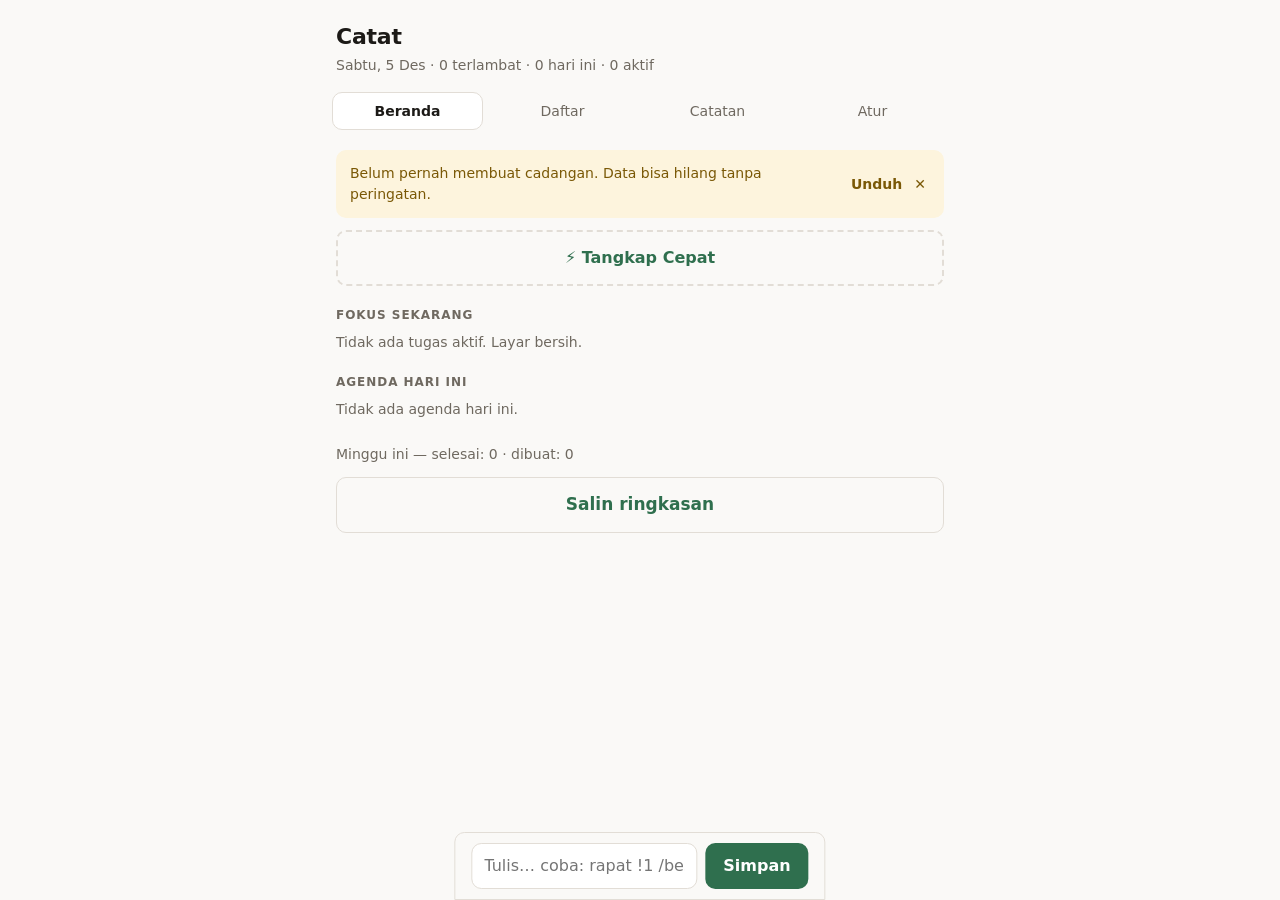
<file: index.html>
<!DOCTYPE html>
<html lang="id">
<head>
  <meta charset="utf-8">
  <!-- viewport-fit=cover: agar tampilan penuh di HP dengan poni/layar melengkung -->
  <meta name="viewport" content="width=device-width, initial-scale=1, viewport-fit=cover">
  <!-- memberi tahu browser aplikasi ini punya versi terang dan gelap -->
  <meta name="color-scheme" content="light dark">
  <title>Catat</title>
  <link rel="stylesheet" href="styles.css">
</head>
<body>

  <header class="bilah-atas">
    <h1 class="merek">Catat</h1>
    <p class="ringkasan" id="ringkasan">Memuat…</p>
  </header>

  <nav class="navigasi" id="navigasi-wadah" aria-label="Perpindahan layar">
    <button type="button" class="tab" data-tujuan="layar-beranda">Beranda</button>
    <button type="button" class="tab" data-tujuan="layar-daftar">Daftar</button>
    <button type="button" class="tab" data-tujuan="layar-catatan">Catatan</button>
    <button type="button" class="tab" data-tujuan="layar-pengaturan">Atur</button>
  </nav>

  <main class="isi">
    <!-- Pesan kesalahan. role="alert" agar dibacakan pembaca layar. -->
    <div class="kesalahan" id="pesan-kesalahan" role="alert" hidden></div>

    <!--
      Kerangka layar. Tahap 1 hanya punya satu layar.
      Layar berikutnya (Tangkap Cepat, Pilah Cepat, Dashboard) akan
      ditambahkan sebagai <section class="layar"> lain lalu
      ditampilkan/disembunyikan, sesuai §7.2 PRD.
    -->
    <!-- ================= BERANDA / DASHBOARD (§5.1) =================
         Satu layar yang menjawab "apa yang harus dikerjakan sekarang". -->
    <section class="layar" id="layar-beranda" data-layar="beranda">

      <!-- §6 — pengingat cadangan, muncul kalau sudah lewat 7 hari -->
      <div class="banner-backup" id="banner-backup" hidden>
        <span id="teks-banner-backup"></span>
        <span class="aksi-banner">
          <button type="button" class="tombol-teks" data-aksi="ekspor">Unduh</button>
          <button type="button" class="tombol-teks" data-aksi="tutup-banner-backup" aria-label="Tutup pengingat">✕</button>
        </span>
      </div>

      <!-- a2 — antrean pilah, di atas segalanya karena item yang belum
           dipilah tidak masuk perhitungan skor -->
      <div class="banner-pilah" id="banner-pilah" hidden>
        <span id="teks-banner-pilah"></span>
        <button type="button" class="tombol-teks" data-aksi="buka-pilah">Pilah sekarang →</button>
      </div>

      <button type="button" class="tombol-tangkap" data-aksi="buka-tangkap">
        ⚡ Tangkap Cepat
      </button>

      <!-- b — Fokus Sekarang, maksimal 3 kartu -->
      <h2 class="judul-bagian">Fokus sekarang</h2>
      <div id="fokus-sekarang"></div>
      <p class="kosong" id="fokus-kosong" hidden>Tidak ada tugas aktif. Layar bersih.</p>

      <!-- c — Agenda hari ini -->
      <h2 class="judul-bagian">Agenda hari ini</h2>
      <ul class="daftar" id="agenda-hari-ini"></ul>
      <p class="kosong" id="agenda-kosong" hidden>Tidak ada agenda hari ini.</p>

      <!-- d — Terlambat, hanya muncul kalau ada -->
      <div id="bagian-terlambat" hidden>
        <h2 class="judul-bagian judul-bagian--bahaya">Terlambat</h2>
        <ul class="daftar" id="daftar-terlambat"></ul>
      </div>

      <!-- e — Sisa hari ini -->
      <div id="bagian-sisa-hari-ini" hidden>
        <h2 class="judul-bagian">Sisa hari ini</h2>
        <ul class="daftar" id="daftar-sisa-hari-ini"></ul>
      </div>

      <!-- f — Perlu ditinjau, mencegah aplikasi jadi kuburan tugas -->
      <div class="kotak-tinjau" id="bagian-tinjau" hidden>
        <h2 class="judul-bagian">Perlu ditinjau</h2>
        <ul class="daftar" id="daftar-tinjau"></ul>
      </div>

      <!-- g — Ringkasan minggu ini -->
      <p class="ringkasan-minggu" id="ringkasan-minggu"></p>

      <!-- h -->
      <button type="button" class="tombol-besar tombol-besar--sekunder" data-aksi="salin-ringkasan">
        Salin ringkasan
      </button>
    </section>

    <section class="layar" id="layar-daftar" data-layar="daftar" hidden>

      <!-- Filter dan pencarian (§5.3) -->
      <div class="panel-filter">
        <input type="search" id="cari" class="kotak-cari" placeholder="Cari judul atau isi…"
               autocomplete="off" aria-label="Cari">
        <div class="baris-filter">
          <select id="filter-tipe" aria-label="Filter tipe">
            <option value="">Semua tipe</option>
            <option value="task">Tugas</option>
            <option value="note">Catatan</option>
            <option value="event">Agenda</option>
          </select>
          <select id="filter-konteks" aria-label="Filter konteks">
            <option value="">Semua konteks</option>
            <option value="kerja">Kerja</option>
            <option value="pribadi">Pribadi</option>
          </select>
          <select id="filter-status" aria-label="Filter status">
            <option value="aktif">Aktif</option>
            <option value="selesai">Selesai</option>
            <option value="">Semua status</option>
          </select>
          <select id="filter-prioritas" aria-label="Filter prioritas">
            <option value="">Semua prioritas</option>
            <option value="1">!1</option>
            <option value="2">!2</option>
            <option value="3">!3</option>
          </select>
          <select id="filter-waktu" aria-label="Filter rentang tanggal">
            <option value="">Kapan saja</option>
            <option value="terlambat">Terlambat</option>
            <option value="hari-ini">Hari ini</option>
            <option value="minggu">7 hari ke depan</option>
            <option value="tanpa-tanggal">Tanpa tanggal</option>
          </select>
          <select id="urut" aria-label="Urutkan">
            <option value="skor">Urut: skor</option>
            <option value="tenggat">Urut: jatuh tempo</option>
            <option value="diubah">Urut: terakhir diubah</option>
          </select>
        </div>
        <button type="button" class="tombol-teks" data-aksi="reset-filter">Bersihkan filter</button>
      </div>

      <p class="ringkasan" id="hasil-filter"></p>
      <ul class="daftar" id="daftar-aktif"></ul>
      <p class="kosong" id="kosong-aktif" hidden>
        Tidak ada yang cocok. Coba bersihkan filter.
      </p>

    </section>

    <!-- ================= CATATAN & IDE (§5.4) ================= -->
    <section class="layar" id="layar-catatan" data-layar="catatan" hidden>
      <h2 class="judul-bagian">Catatan &amp; ide</h2>
      <div id="kartu-catatan"></div>
      <p class="kosong" id="catatan-kosong" hidden>
        Belum ada catatan. Awali tangkapan dengan tanda ? untuk membuatnya.
      </p>
    </section>

    <!-- ================= PENGATURAN (§5.5) ================= -->
    <section class="layar" id="layar-pengaturan" data-layar="pengaturan" hidden>

      <h2 class="judul-bagian">Cadangan data</h2>
      <p class="keterangan" id="status-backup"></p>
      <button type="button" class="tombol-besar" data-aksi="ekspor">Unduh cadangan</button>

      <label class="tombol-besar tombol-besar--sekunder" for="berkas-impor">Pilih berkas cadangan…</label>
      <input type="file" id="berkas-impor" accept="application/json,.json" class="hanya-pembaca-layar">

      <div class="kotak-pratinjau-impor" id="pratinjau-impor" hidden>
        <p id="teks-pratinjau-impor"></p>
        <div class="aksi-pilah">
          <button type="button" class="tombol-besar" data-aksi="impor-gabung">Gabungkan</button>
          <button type="button" class="tombol-besar tombol-besar--bahaya" data-aksi="impor-ganti">Ganti semua</button>
        </div>
      </div>

      <h2 class="judul-bagian">Status penyimpanan</h2>
      <p class="keterangan" id="status-penyimpanan"></p>

      <h2 class="judul-bagian">Bobot skor prioritas</h2>
      <p class="keterangan">
        Makin besar angkanya, makin tinggi item itu naik di Fokus Sekarang.
        Ubah kalau urutan yang muncul terasa tidak sesuai kenyataan.
      </p>
      <div class="baris-bobot">
        <label for="bobot-1">!1</label>
        <input type="number" id="bobot-1" min="0" max="999" inputmode="numeric">
        <label for="bobot-2">!2</label>
        <input type="number" id="bobot-2" min="0" max="999" inputmode="numeric">
        <label for="bobot-3">!3</label>
        <input type="number" id="bobot-3" min="0" max="999" inputmode="numeric">
      </div>
      <div class="aksi-pilah">
        <button type="button" class="tombol-besar" data-aksi="simpan-bobot">Simpan bobot</button>
        <button type="button" class="tombol-besar tombol-besar--sekunder" data-aksi="bobot-bawaan">Kembalikan bawaan</button>
      </div>

      <h2 class="judul-bagian judul-bagian--bahaya">Hapus semua data</h2>
      <p class="keterangan">
        Menghapus seluruh item dari perangkat ini secara permanen.
        Unduh cadangan dulu. Ketik HAPUS untuk mengaktifkan tombolnya.
      </p>
      <input type="text" id="konfirmasi-hapus" class="kotak-cari" placeholder="Ketik HAPUS" aria-label="Konfirmasi hapus">
      <button type="button" class="tombol-besar tombol-besar--bahaya" data-aksi="hapus-semua" disabled>
        Hapus semua data
      </button>
    </section>

    <!-- ================= LAYAR TANGKAP CEPAT (§4.3) =================
         Sengaja hampir kosong: tidak ada menu, filter, atau daftar.
         Di lapangan, kecepatan mengalahkan kerapian. -->
    <section class="layar" id="layar-tangkap" data-layar="tangkap" hidden>
      <div class="baris-layar">
        <button type="button" class="tombol-teks" data-aksi="ke-daftar">← Kembali</button>
      </div>

      <!--
        <textarea>, bukan <input>, agar hasil dikte yang panjang terlihat penuh.
        autocapitalize/autocorrect/spellcheck dinyalakan supaya tombol mikrofon
        bawaan papan ketik bekerja senormal mungkin. TIDAK ada Web Speech API
        di sini — lihat §7.1.
      -->
      <textarea
        id="teks-tangkap"
        class="area-tangkap"
        rows="6"
        placeholder="Tulis atau tekan tombol mikrofon di papan ketik…"
        autocapitalize="sentences"
        autocorrect="on"
        spellcheck="true"
        aria-label="Tangkapan cepat"></textarea>

      <button type="button" class="tombol-besar" data-aksi="simpan-tangkap">SIMPAN</button>
      <button type="button" class="tombol-besar tombol-besar--sekunder" data-aksi="simpan-lagi">
        Simpan &amp; tambah lagi
      </button>
    </section>

    <!-- ================= LAYAR PILAH CEPAT (§4.3) =================
         Satu item per layar. Semua pilihan berupa tombol besar,
         bukan dropdown atau date picker. Target: < 5 detik per item. -->
    <section class="layar" id="layar-pilah" data-layar="pilah" hidden>
      <div class="baris-layar">
        <button type="button" class="tombol-teks" data-aksi="ke-daftar">← Kembali</button>
        <span class="ringkasan" id="judul-kartu"></span>
        <span class="ringkasan" id="sisa-pilah"></span>
      </div>

      <div id="isi-pilah" hidden>
        <!-- Judul bisa diedit langsung — hasil dikte sering perlu dirapikan -->
        <textarea
          id="judul-pilah"
          class="judul-pilah"
          rows="2"
          autocapitalize="sentences"
          autocorrect="on"
          spellcheck="true"
          aria-label="Judul item"></textarea>

        <!-- Kolom isi panjang. Disembunyikan saat memilah supaya
             target "< 5 detik per item" (§4.3) tidak terganggu. -->
        <div id="bagian-isi" hidden>
          <p class="tanya">Isi / catatan</p>
          <textarea
            id="isi-item"
            class="area-isi"
            rows="5"
            placeholder="Tulis isi selengkapnya di sini…"
            autocapitalize="sentences"
            autocorrect="on"
            spellcheck="true"
            aria-label="Isi catatan"></textarea>
        </div>

        <p class="tanya">Ini apa?</p>
        <div class="grup-tombol" id="grup-tipe" data-grup="tipe" role="group" aria-label="Jenis item">
          <button type="button" class="pilihan" data-nilai="task">Tugas</button>
          <button type="button" class="pilihan" data-nilai="note">Catatan</button>
          <button type="button" class="pilihan" data-nilai="event">Agenda</button>
        </div>

        <p class="tanya">Seberapa penting?</p>
        <div class="grup-tombol" id="grup-prioritas" data-grup="prioritas" role="group" aria-label="Prioritas">
          <button type="button" class="pilihan" data-nilai="1">!1</button>
          <button type="button" class="pilihan" data-nilai="2">!2</button>
          <button type="button" class="pilihan" data-nilai="3">!3</button>
        </div>

        <div id="bagian-kapan">
          <p class="tanya">Kapan?</p>
          <div class="grup-tombol" id="grup-kapan" data-grup="kapan" role="group" aria-label="Kapan">
            <button type="button" class="pilihan" data-nilai="hari-ini">Hari ini</button>
            <button type="button" class="pilihan" data-nilai="besok">Besok</button>
            <button type="button" class="pilihan" data-nilai="minggu">Minggu</button>
            <button type="button" class="pilihan" data-nilai="nanti">Nanti</button>
          </div>
          <!-- Hanya di mode Ubah. Tombol di atas berubah peran jadi
               pintasan yang mengisi kolom ini; yang tersimpan selalu
               apa yang terlihat di sini. Memungkinkan tanggal masa lalu,
               yang tidak bisa dinyatakan oleh empat tombol itu. -->
          <div class="baris-tanggal" id="baris-tanggal" hidden>
            <input type="date" id="tanggal-item" aria-label="Tanggal">
            <input type="time" id="jam-item" aria-label="Jam">
            <button type="button" class="tombol-kecil" data-aksi="kosongkan-tanggal"
                    aria-label="Kosongkan tanggal">✕</button>
          </div>
          <p class="tanggal-berlaku" id="tanggal-berlaku" hidden></p>
        </div>

        <p class="tanya">Konteks</p>
        <div class="grup-tombol" id="grup-konteks" data-grup="konteks" role="group" aria-label="Konteks">
          <button type="button" class="pilihan" data-nilai="kerja">Kerja</button>
          <button type="button" class="pilihan" data-nilai="pribadi">Pribadi</button>
        </div>

        <div class="aksi-pilah">
          <button type="button" class="tombol-besar" data-aksi="simpan-pilah">Simpan</button>
          <button type="button" class="tombol-besar tombol-besar--bahaya" data-aksi="hapus-pilah">Hapus</button>
        </div>
      </div>

      <p class="kosong" id="pilah-kosong" hidden>
        Antrean kosong. Semua tangkapan sudah dipilah.
      </p>
    </section>
  </main>

  <!-- Pemberitahuan singkat yang hilang sendiri setelah 2 detik -->
  <div class="toast" id="toast" role="status" hidden></div>

  <!-- Kotak capture menempel di bawah layar agar selalu terjangkau ibu jari (§7.3) -->
  <form class="kotak-capture" id="form-capture" autocomplete="off">
    <!-- Pratinjau hasil pembacaan sintaks, muncul saat mengetik (§4).
         Tujuannya supaya sintaksnya dipelajari sambil dipakai. -->
    <div class="pratinjau" id="pratinjau" hidden>
      <span class="pratinjau-judul" id="pratinjau-judul"></span>
      <span class="pratinjau-label" id="pratinjau-label"></span>
    </div>

    <div class="baris-capture">
    <label class="hanya-pembaca-layar" for="input-capture">Tulis tugas baru</label>
    <input
      id="input-capture"
      type="text"
      placeholder="Tulis… coba: rapat !1 /besok"
      enterkeyhint="done"
      autocapitalize="sentences"
      autocorrect="on"
      spellcheck="true">
    <button type="submit" class="tombol-simpan" aria-label="Simpan item">Simpan</button>
    </div>
  </form>

  <!--
    ===== PENAMPIL KESALAHAN DARURAT =====
    Ditulis langsung di sini (bukan di berkas js/) supaya tetap berjalan
    meskipun berkas di folder js/ gagal dimuat. Tanpa ini, kegagalan
    memuat berkas hanya terlihat sebagai layar diam tanpa keterangan —
    sulit didiagnosis di HP yang tidak punya alat pengembang.
  -->
  <script>
  (function () {
    'use strict';

    function tampilkan(pesan) {
      var kotak = document.getElementById('pesan-kesalahan');
      if (!kotak) return;
      kotak.textContent = pesan;
      kotak.hidden = false;
    }

    // Menangkap berkas yang gagal dimuat (404).
    // Argumen ketiga `true` (fase capture) wajib: kegagalan memuat
    // <script src="..."> tidak menggelembung naik ke window.
    window.addEventListener('error', function (ev) {
      if (ev.target && ev.target.tagName === 'SCRIPT') {
        tampilkan(
          'Berkas tidak ditemukan: ' + ev.target.getAttribute('src') +
          ' — periksa lokasi dan penulisan namanya. Huruf besar/kecil berpengaruh di GitHub Pages.'
        );
      } else if (ev.message) {
        tampilkan('Kesalahan kode: ' + ev.message +
          ' (' + String(ev.filename || '').split('/').pop() + ' baris ' + ev.lineno + ')');
      }
    }, true);

    // Menangkap kegagalan yang terjadi di dalam Promise.
    window.addEventListener('unhandledrejection', function (ev) {
      var sebab = ev.reason;
      tampilkan('Kesalahan: ' + ((sebab && sebab.message) ? sebab.message : String(sebab)));
    });

    // Jaring pengaman terakhir: kalau setelah 2 detik ringkasan masih
    // bertuliskan "Memuat…", berarti app.js tidak pernah berjalan.
    window.addEventListener('load', function () {
      setTimeout(function () {
        var ringkasan = document.getElementById('ringkasan');
        if (ringkasan && ringkasan.textContent.indexOf('Memuat') === 0) {
          tampilkan(
            'Aplikasi tidak berjalan: js/app.js tidak termuat. ' +
            'Buka alamat halaman ini diikuti /js/app.js untuk memeriksa apakah berkasnya ada.'
          );
        }
      }, 2000);
    });
  })();
  </script>

  <script src="js/db.js"></script>
  <script src="js/config.js"></script>
  <script src="js/parser.js"></script>
  <script src="js/score.js"></script>
  <script src="js/backup.js"></script>
  <script src="js/views.js"></script>
  <script src="js/app.js"></script>
</body>
</html>
</file>
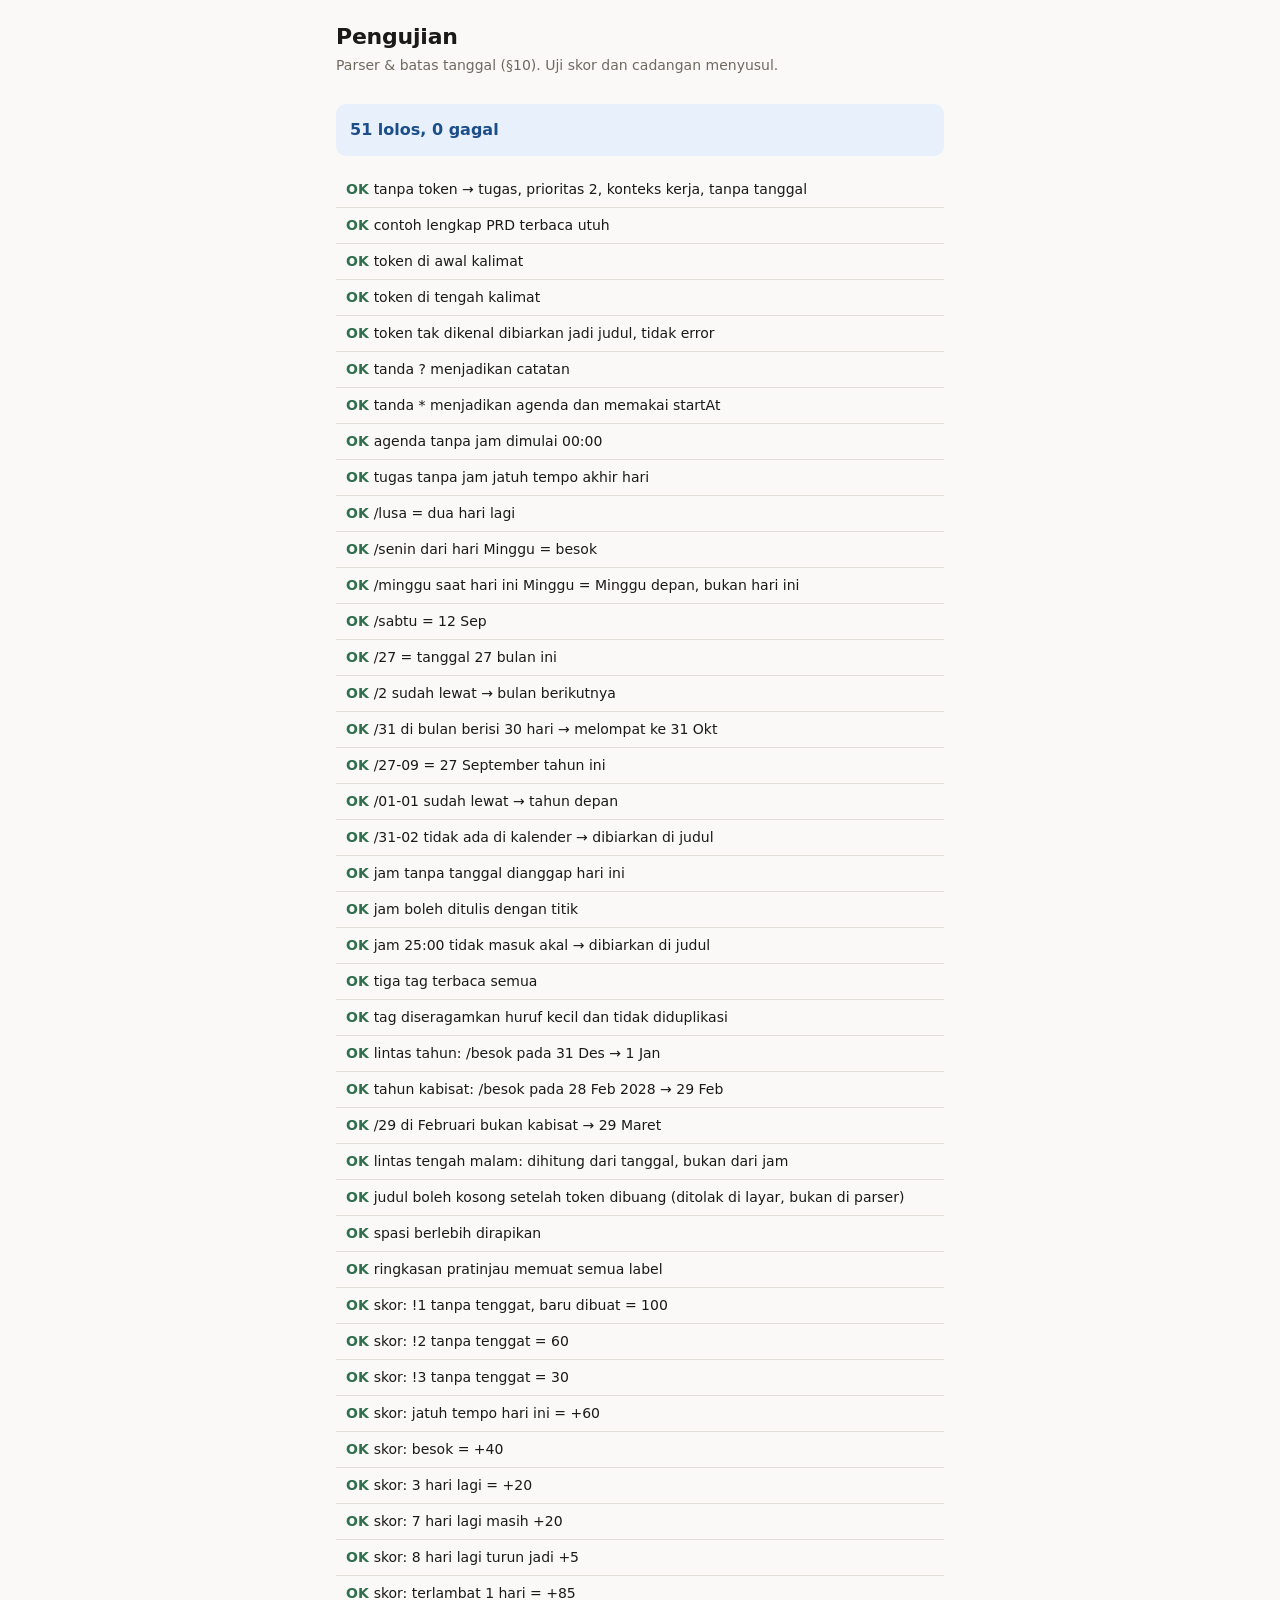
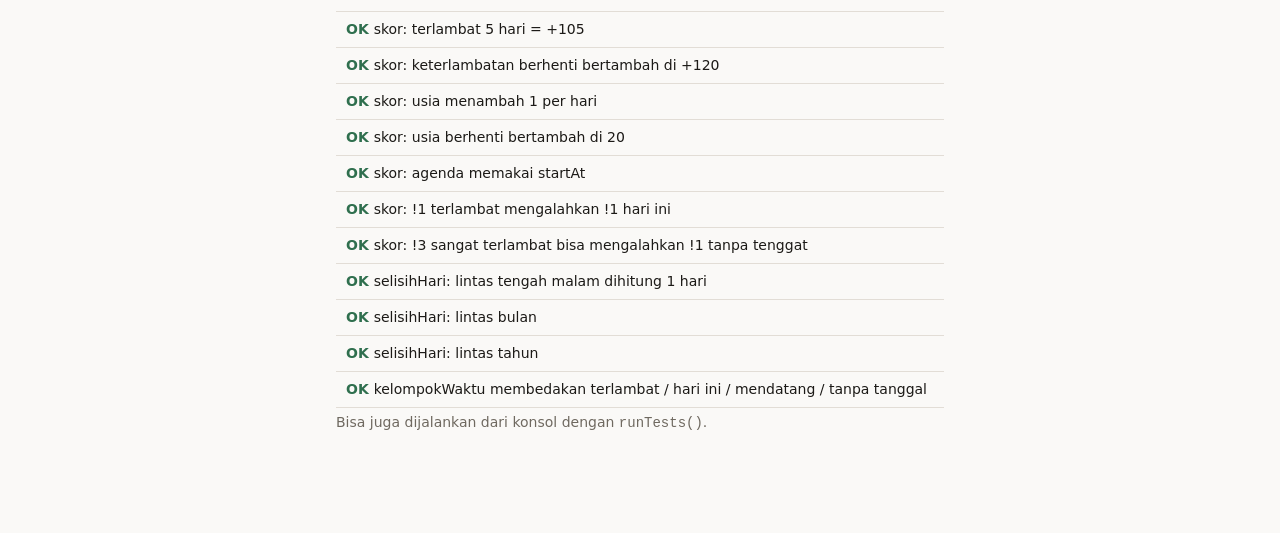
<file: tests.html>
<!DOCTYPE html>
<html lang="id">
<head>
  <meta charset="utf-8">
  <meta name="viewport" content="width=device-width, initial-scale=1">
  <meta name="color-scheme" content="light dark">
  <title>Pengujian — Catat</title>
  <link rel="stylesheet" href="styles.css">
  <style>
    /* Gaya khusus halaman uji, tidak dipakai aplikasi */
    .hasil { list-style: none; padding: 0; margin: 0; font-size: 14px; }
    .hasil li { padding: 7px 10px; border-bottom: 1px solid var(--garis); }
    .lolos::before { content: "OK   "; color: var(--aksen); font-weight: 700; }
    .gagal { background: var(--bahaya-latar); color: var(--bahaya-teks); }
    .gagal::before { content: "GAGAL "; font-weight: 700; }
    .rincian { display: block; margin-top: 3px; font-size: 12px; opacity: 0.85; }
    .skor { margin: 16px 0; padding: 14px; border-radius: var(--sudut); font-weight: 700; }
    .skor--baik { background: var(--info-latar); color: var(--info-teks); }
    .skor--buruk { background: var(--bahaya-latar); color: var(--bahaya-teks); }
  </style>
</head>
<body>
  <header class="bilah-atas">
    <h1 class="merek">Pengujian</h1>
    <p class="ringkasan">Parser &amp; batas tanggal (§10). Uji skor dan cadangan menyusul.</p>
  </header>

  <main class="isi">
    <div class="skor" id="skor">Menjalankan…</div>
    <ul class="hasil" id="hasil"></ul>
    <p class="kosong">Bisa juga dijalankan dari konsol dengan <code>runTests()</code>.</p>
  </main>

  <script src="js/config.js"></script>
  <script src="js/parser.js"></script>
  <script src="js/score.js"></script>
  <script>
  /* ===================================================================
     Pengujian wajib §10. Tanpa framework — cukup fungsi biasa.
     Waktu acuan dibuat tetap supaya hasilnya sama kapan pun dijalankan.
     =================================================================== */
  (function () {
    'use strict';

    // Minggu, 6 September 2026, pukul 10:00
    var SEKARANG = new Date(2026, 8, 6, 10, 0, 0, 0).getTime();

    var lolos = 0, gagal = 0;

    function catat(nama, benar, rincian) {
      var li = document.createElement('li');
      li.className = benar ? 'lolos' : 'gagal';
      li.textContent = nama;
      if (!benar && rincian) {
        var kecil = document.createElement('span');
        kecil.className = 'rincian';
        kecil.textContent = 'hasilnya: ' + rincian;
        li.appendChild(kecil);
      }
      document.getElementById('hasil').appendChild(li);
      benar ? lolos++ : gagal++;
    }

    /** Menulis epoch sebagai teks yang mudah dibandingkan. */
    function w(epoch) {
      if (epoch === null) return 'null';
      var d = new Date(epoch);
      function dua(n) { return (n < 10 ? '0' : '') + n; }
      return d.getFullYear() + '-' + dua(d.getMonth() + 1) + '-' + dua(d.getDate()) +
             ' ' + dua(d.getHours()) + ':' + dua(d.getMinutes());
    }

    function u(teks, waktu) {
      return Parser.uraikan(teks, waktu || SEKARANG);
    }

    function runTests() {
      document.getElementById('hasil').textContent = '';
      lolos = 0; gagal = 0;

      var r;

      // ---------- tanpa token ----------
      r = u('beli kopi');
      catat('tanpa token → tugas, prioritas 2, konteks kerja, tanpa tanggal',
        r.type === 'task' && r.priority === 2 && r.context === 'kerja' &&
        r.dueAt === null && r.tags.length === 0 && r.adaToken === false,
        JSON.stringify(r));

      // ---------- semua token sekaligus (contoh §4) ----------
      r = u('siapkan slide migrasi DB !1 @kerja #meeting /besok /13:00');
      catat('contoh lengkap PRD terbaca utuh',
        r.title === 'siapkan slide migrasi DB' && r.priority === 1 &&
        r.context === 'kerja' && r.tags[0] === 'meeting' &&
        w(r.dueAt) === '2026-09-07 13:00',
        r.title + ' | ' + w(r.dueAt));

      // ---------- letak token bebas ----------
      r = u('!1 @pribadi kirim laporan');
      catat('token di awal kalimat', r.title === 'kirim laporan' && r.priority === 1 && r.context === 'pribadi', r.title);

      r = u('cek /besok panel gudang');
      catat('token di tengah kalimat', r.title === 'cek panel gudang' && w(r.dueAt) === '2026-09-07 23:59', r.title);

      // ---------- token tidak dikenal ----------
      r = u('pakai /xyz dan !9 dan @tetangga ya');
      catat('token tak dikenal dibiarkan jadi judul, tidak error',
        r.title === 'pakai /xyz dan !9 dan @tetangga ya' && r.adaToken === false, r.title);

      // ---------- penanda jenis ----------
      r = u('? ide fitur export');
      catat('tanda ? menjadikan catatan', r.type === 'note' && r.title === 'ide fitur export', r.type + '|' + r.title);

      r = u('* meeting BE /besok /14:00');
      catat('tanda * menjadikan agenda dan memakai startAt',
        r.type === 'event' && r.dueAt === null && w(r.startAt) === '2026-09-07 14:00', w(r.startAt));

      r = u('* upacara /besok');
      catat('agenda tanpa jam dimulai 00:00', w(r.startAt) === '2026-09-07 00:00', w(r.startAt));

      r = u('laporan /hari ini');
      catat('tugas tanpa jam jatuh tempo akhir hari', w(r.dueAt) === '2026-09-06 23:59', w(r.dueAt));

      // ---------- tanggal relatif ----------
      r = u('servis motor /lusa');
      catat('/lusa = dua hari lagi', w(r.dueAt) === '2026-09-08 23:59', w(r.dueAt));

      // ---------- nama hari ----------
      r = u('rapat /senin');
      catat('/senin dari hari Minggu = besok', w(r.dueAt) === '2026-09-07 23:59', w(r.dueAt));

      r = u('libur /minggu');
      catat('/minggu saat hari ini Minggu = Minggu depan, bukan hari ini', w(r.dueAt) === '2026-09-13 23:59', w(r.dueAt));

      r = u('belanja /sabtu');
      catat('/sabtu = 12 Sep', w(r.dueAt) === '2026-09-12 23:59', w(r.dueAt));

      // ---------- tanggal spesifik ----------
      r = u('bayar listrik /27');
      catat('/27 = tanggal 27 bulan ini', w(r.dueAt) === '2026-09-27 23:59', w(r.dueAt));

      r = u('bayar kos /2');
      catat('/2 sudah lewat → bulan berikutnya', w(r.dueAt) === '2026-10-02 23:59', w(r.dueAt));

      r = u('tutup buku /31');
      catat('/31 di bulan berisi 30 hari → melompat ke 31 Okt', w(r.dueAt) === '2026-10-31 23:59', w(r.dueAt));

      r = u('ultah /27-09');
      catat('/27-09 = 27 September tahun ini', w(r.dueAt) === '2026-09-27 23:59', w(r.dueAt));

      r = u('ultah /01-01');
      catat('/01-01 sudah lewat → tahun depan', w(r.dueAt) === '2027-01-01 23:59', w(r.dueAt));

      r = u('acara /31-02 nanti');
      catat('/31-02 tidak ada di kalender → dibiarkan di judul',
        r.dueAt === null && r.title === 'acara /31-02 nanti', r.title);

      // ---------- jam ----------
      r = u('telepon klien /09:30');
      catat('jam tanpa tanggal dianggap hari ini', w(r.dueAt) === '2026-09-06 09:30', w(r.dueAt));

      r = u('rapat /besok /08.15');
      catat('jam boleh ditulis dengan titik', w(r.dueAt) === '2026-09-07 08:15', w(r.dueAt));

      r = u('cek /25:00 sensor');
      catat('jam 25:00 tidak masuk akal → dibiarkan di judul',
        r.dueAt === null && r.title === 'cek /25:00 sensor', r.title);

      // ---------- tag ----------
      r = u('audit #panel #gudang #q3');
      catat('tiga tag terbaca semua', r.tags.join(',') === 'panel,gudang,q3' && r.title === 'audit', r.tags.join(','));

      r = u('audit #Panel #panel');
      catat('tag diseragamkan huruf kecil dan tidak diduplikasi',
        r.tags.length === 1 && r.tags[0] === 'panel', JSON.stringify(r.tags));

      // ---------- batas tanggal ----------
      r = u('beres-beres /besok', new Date(2026, 11, 31, 22, 0, 0, 0).getTime());
      catat('lintas tahun: /besok pada 31 Des → 1 Jan', w(r.dueAt) === '2027-01-01 23:59', w(r.dueAt));

      r = u('cek /besok', new Date(2028, 1, 28, 9, 0, 0, 0).getTime());
      catat('tahun kabisat: /besok pada 28 Feb 2028 → 29 Feb', w(r.dueAt) === '2028-02-29 23:59', w(r.dueAt));

      r = u('cek /29', new Date(2027, 1, 1, 9, 0, 0, 0).getTime());
      catat('/29 di Februari bukan kabisat → 29 Maret', w(r.dueAt) === '2027-03-29 23:59', w(r.dueAt));

      r = u('tengah malam /besok', new Date(2026, 8, 6, 23, 59, 30, 0).getTime());
      catat('lintas tengah malam: dihitung dari tanggal, bukan dari jam', w(r.dueAt) === '2026-09-07 23:59', w(r.dueAt));

      // ---------- lain-lain ----------
      r = u('!1 /besok');
      catat('judul boleh kosong setelah token dibuang (ditolak di layar, bukan di parser)',
        r.title === '' && r.priority === 1, '[' + r.title + ']');

      r = u('  beli    kopi   !3  ');
      catat('spasi berlebih dirapikan', r.title === 'beli kopi' && r.priority === 3, '[' + r.title + ']');

      r = u('siapkan slide !1 @kerja #meeting /besok /13:00');
      catat('ringkasan pratinjau memuat semua label',
        /Tugas · !1 · kerja · #meeting · .*13:00/.test(Parser.ringkas(r)), Parser.ringkas(r));

      // =========================================================
      // RUMUS SKOR (§5.2 / §10.2)
      // =========================================================
      var HARI = 24 * 60 * 60 * 1000;

      // Item contoh; SEKARANG dipakai sebagai waktu pembuatan agar usia 0
      function item(ubahan) {
        return Object.assign({
          type: 'task', priority: 2, dueAt: null, startAt: null,
          createdAt: SEKARANG, snoozeCount: 0
        }, ubahan);
      }
      function skor(ubahan, waktu) {
        return Skor.hitungSkor(item(ubahan), waktu || SEKARANG);
      }

      catat('skor: !1 tanpa tenggat, baru dibuat = 100', skor({ priority: 1 }) === 100, skor({ priority: 1 }));
      catat('skor: !2 tanpa tenggat = 60', skor({}) === 60, skor({}));
      catat('skor: !3 tanpa tenggat = 30', skor({ priority: 3 }) === 30, skor({ priority: 3 }));
      catat('skor: jatuh tempo hari ini = +60', skor({ dueAt: SEKARANG }) === 120, skor({ dueAt: SEKARANG }));
      catat('skor: besok = +40', skor({ dueAt: SEKARANG + HARI }) === 100, skor({ dueAt: SEKARANG + HARI }));
      catat('skor: 3 hari lagi = +20', skor({ dueAt: SEKARANG + 3 * HARI }) === 80, skor({ dueAt: SEKARANG + 3 * HARI }));
      catat('skor: 7 hari lagi masih +20', skor({ dueAt: SEKARANG + 7 * HARI }) === 80, skor({ dueAt: SEKARANG + 7 * HARI }));
      catat('skor: 8 hari lagi turun jadi +5', skor({ dueAt: SEKARANG + 8 * HARI }) === 65, skor({ dueAt: SEKARANG + 8 * HARI }));
      catat('skor: terlambat 1 hari = +85', skor({ dueAt: SEKARANG - HARI }) === 145, skor({ dueAt: SEKARANG - HARI }));
      catat('skor: terlambat 5 hari = +105', skor({ dueAt: SEKARANG - 5 * HARI }) === 165, skor({ dueAt: SEKARANG - 5 * HARI }));
      catat('skor: keterlambatan berhenti bertambah di +120', skor({ dueAt: SEKARANG - 60 * HARI }) === 180, skor({ dueAt: SEKARANG - 60 * HARI }));
      catat('skor: usia menambah 1 per hari', skor({ createdAt: SEKARANG - 7 * HARI }) === 67, skor({ createdAt: SEKARANG - 7 * HARI }));
      catat('skor: usia berhenti bertambah di 20', skor({ createdAt: SEKARANG - 90 * HARI }) === 80, skor({ createdAt: SEKARANG - 90 * HARI }));
      catat('skor: agenda memakai startAt', skor({ type: 'event', startAt: SEKARANG }) === 120, skor({ type: 'event', startAt: SEKARANG }));
      catat('skor: !1 terlambat mengalahkan !1 hari ini',
        skor({ priority: 1, dueAt: SEKARANG - HARI }) > skor({ priority: 1, dueAt: SEKARANG }));
      catat('skor: !3 sangat terlambat bisa mengalahkan !1 tanpa tenggat',
        skor({ priority: 3, dueAt: SEKARANG - 10 * HARI }) > skor({ priority: 1 }),
        skor({ priority: 3, dueAt: SEKARANG - 10 * HARI }) + ' vs ' + skor({ priority: 1 }));

      catat('selisihHari: lintas tengah malam dihitung 1 hari',
        Skor.selisihHari(new Date(2026, 8, 7, 0, 30).getTime(), new Date(2026, 8, 6, 23, 30).getTime()) === 1);
      catat('selisihHari: lintas bulan',
        Skor.selisihHari(new Date(2026, 9, 1).getTime(), new Date(2026, 8, 30).getTime()) === 1);
      catat('selisihHari: lintas tahun',
        Skor.selisihHari(new Date(2027, 0, 1).getTime(), new Date(2026, 11, 31).getTime()) === 1);

      catat('kelompokWaktu membedakan terlambat / hari ini / mendatang / tanpa tanggal',
        Skor.kelompokWaktu(item({ dueAt: SEKARANG - HARI }), SEKARANG) === 'terlambat' &&
        Skor.kelompokWaktu(item({ dueAt: SEKARANG }), SEKARANG) === 'hari-ini' &&
        Skor.kelompokWaktu(item({ dueAt: SEKARANG + HARI }), SEKARANG) === 'mendatang' &&
        Skor.kelompokWaktu(item({}), SEKARANG) === 'tanpa-tanggal');

      // ---------- skor akhir ----------
      var skor = document.getElementById('skor');
      skor.textContent = lolos + ' lolos, ' + gagal + ' gagal';
      skor.className = 'skor ' + (gagal === 0 ? 'skor--baik' : 'skor--buruk');
      return { lolos: lolos, gagal: gagal };
    }

    window.runTests = runTests;
    runTests();
  })();
  </script>
</body>
</html>
</file>
<file: styles.css>
/* =====================================================================
   styles.css — mobile first (acuan lebar 380px), mengikuti tema OS.
   Semua warna dan ukuran dikumpulkan sebagai variabel di paling atas.
   ===================================================================== */

/* ---------- KONSTANTA TAMPILAN ---------- */
:root {
  --latar:          #faf9f7;
  --latar-kartu:    #ffffff;
  --garis:          #e2ddd6;
  --teks:           #1c1a17;
  --teks-redup:     #6f6960;
  --aksen:          #2f6f4e;
  --aksen-teks:     #ffffff;
  --bahaya-latar:   #fdecea;
  --bahaya-teks:    #8a2318;

  --sudut:          10px;
  --sentuh:         44px;   /* target sentuh minimal (§7.3) */
  --jeda:           150ms;  /* satu-satunya durasi transisi yang dipakai */
  --lebar-maks:     640px;
}

/* Versi gelap. Tanpa tombol manual — murni mengikuti pengaturan OS (§7.3). */
@media (prefers-color-scheme: dark) {
  :root {
    --latar:        #16181a;
    --latar-kartu:  #202427;
    --garis:        #33383c;
    --teks:         #e8e6e3;
    --teks-redup:   #9aa0a6;
    --aksen:        #5fb98a;
    --aksen-teks:   #10241a;
    --bahaya-latar: #3a1f1c;
    --bahaya-teks:  #f3b4ad;
  }
}

* { box-sizing: border-box; }

/* WAJIB ADA, jangan dihapus.
   Browser punya aturan bawaan [hidden] { display: none }, tetapi aturan
   buatan kita seperti .kotak-capture { display: flex } punya kekuatan
   yang sama dan SELALU menang atas aturan bawaan browser. Akibatnya
   elemen yang disembunyikan lewat JavaScript tetap tampil di layar.
   !important di sini memastikan hidden benar-benar menyembunyikan. */
[hidden] { display: none !important; }

/* Mematikan "tarik ke bawah untuk muat ulang" dan efek pantulan di ujung
   halaman. Tanpa ini, menggulir ke atas di layar Pilah bisa memuat ulang
   halaman dan menghapus judul yang sedang diedit. */
html, body {
  overscroll-behavior-y: contain;
}

body {
  margin: 0;
  background: var(--latar);
  color: var(--teks);
  font-family: system-ui, -apple-system, "Segoe UI", Roboto, sans-serif;
  font-size: 16px;          /* di bawah 16px, iOS ikut memperbesar halaman saat mengetik */
  line-height: 1.5;
  /* ruang bawah agar isi terakhir tidak tertutup kotak capture */
  padding-bottom: calc(96px + env(safe-area-inset-bottom));
}

/* ---------- BILAH ATAS ---------- */
.bilah-atas {
  max-width: var(--lebar-maks);
  margin: 0 auto;
  padding: 20px 16px 12px;
}

.merek {
  margin: 0;
  font-size: 22px;
  letter-spacing: -0.01em;
}

.ringkasan {
  margin: 2px 0 0;
  font-size: 14px;
  color: var(--teks-redup);
}

/* ---------- ISI ---------- */
.isi {
  max-width: var(--lebar-maks);
  margin: 0 auto;
  padding: 0 16px;
}

.judul-bagian {
  margin: 20px 0 8px;
  font-size: 12px;
  font-weight: 600;
  letter-spacing: 0.08em;
  text-transform: uppercase;
  color: var(--teks-redup);
}

.kosong {
  margin: 4px 0;
  font-size: 14px;
  color: var(--teks-redup);
}

/* ---------- DAFTAR ---------- */
.daftar {
  list-style: none;
  margin: 0;
  padding: 0;
}

.baris {
  display: flex;
  align-items: center;
  gap: 12px;
  min-height: var(--sentuh);
  padding: 10px 12px;
  margin-bottom: 8px;
  background: var(--latar-kartu);
  border: 1px solid var(--garis);
  border-radius: var(--sudut);
}

.judul-baris {
  flex: 1;
  overflow-wrap: anywhere;   /* teks panjang tanpa spasi tidak merusak tata letak */
}

.baris--selesai .judul-baris {
  color: var(--teks-redup);
  text-decoration: line-through;
}

/* Lingkaran centang. Terlihat kecil, tapi area sentuhnya diperluas
   lewat ::before di bawah agar tetap memenuhi 44px. */
.kotak-centang {
  position: relative;
  flex: 0 0 auto;
  display: grid;
  place-items: center;
  width: 26px;
  height: 26px;
  padding: 0;
  background: transparent;
  border: 2px solid var(--garis);
  border-radius: 50%;
  color: var(--aksen);
  font-size: 15px;
  line-height: 1;
  cursor: pointer;
  transition: border-color var(--jeda) ease;
}

/* Area sentuh tak terlihat, meluas 9px ke segala arah (26 + 18 = 44px) */
.kotak-centang::before {
  content: "";
  position: absolute;
  inset: -9px;
}

.kotak-centang:hover { border-color: var(--aksen); }
.baris--selesai .kotak-centang { border-color: var(--aksen); }

/* ---------- PESAN KESALAHAN ---------- */
.kesalahan {
  margin: 12px 0 0;
  padding: 12px 14px;
  background: var(--bahaya-latar);
  color: var(--bahaya-teks);
  border-radius: var(--sudut);
  font-size: 14px;
}

/* ---------- KOTAK CAPTURE (menempel di bawah) ---------- */
.kotak-capture {
  position: fixed;
  left: 0;
  right: 0;
  bottom: 0;
  display: flex;
  flex-direction: column;
  gap: 8px;
  padding: 10px 16px calc(10px + env(safe-area-inset-bottom));
  background: var(--latar);
  border-top: 1px solid var(--garis);
}

/* Pada layar lebar, kotak capture ikut dibatasi lebarnya */
.kotak-capture > * { min-width: 0; }
@media (min-width: 672px) {
  .kotak-capture {
    max-width: var(--lebar-maks);
    left: 50%;
    right: auto;
    transform: translateX(-50%);
    border: 1px solid var(--garis);
    border-radius: var(--sudut) var(--sudut) 0 0;
  }
}

#input-capture {
  flex: 1;
  min-height: var(--sentuh);
  padding: 10px 12px;
  background: var(--latar-kartu);
  color: var(--teks);
  border: 1px solid var(--garis);
  border-radius: var(--sudut);
  font: inherit;
}

#input-capture:focus {
  outline: 2px solid var(--aksen);
  outline-offset: 1px;
}

.tombol-simpan {
  flex: 0 0 auto;
  min-height: var(--sentuh);
  padding: 0 18px;
  background: var(--aksen);
  color: var(--aksen-teks);
  border: 0;
  border-radius: var(--sudut);
  font: inherit;
  font-weight: 600;
  cursor: pointer;
  transition: opacity var(--jeda) ease;
}

.tombol-simpan:active { opacity: 0.8; }

/* ---------- AKSESIBILITAS ---------- */
/* Teks yang hanya dibacakan pembaca layar, tidak terlihat di layar */
.hanya-pembaca-layar {
  position: absolute;
  width: 1px; height: 1px;
  padding: 0; margin: -1px;
  overflow: hidden;
  clip: rect(0 0 0 0);
  white-space: nowrap;
  border: 0;
}

:focus-visible {
  outline: 2px solid var(--aksen);
  outline-offset: 2px;
}

/* =====================================================================
   TAHAP 2 — Tangkap Cepat & Pilah Cepat
   ===================================================================== */

:root {
  --tombol-besar:   56px;   /* tinggi minimal tombol utama (§4.3) */
  --info-latar:     #e7f0fb;
  --info-teks:      #1c4e8a;
}

@media (prefers-color-scheme: dark) {
  :root {
    --info-latar:   #1b2c40;
    --info-teks:    #a8c8ee;
  }
}

/* Saat berada di layar selain daftar, kotak capture bawah disembunyikan,
   jadi ruang kosong di bawah halaman tidak diperlukan lagi. */
body.tanpa-capture { padding-bottom: calc(28px + env(safe-area-inset-bottom)); }

/* ---------- BANNER ANTREAN PILAH ---------- */
.banner-pilah {
  display: flex;
  align-items: center;
  justify-content: space-between;
  gap: 12px;
  margin-top: 12px;
  padding: 12px 14px;
  background: var(--info-latar);
  color: var(--info-teks);
  border-radius: var(--sudut);
  font-size: 15px;
}

/* ---------- TOMBOL ---------- */
.tombol-tangkap {
  display: block;
  width: 100%;
  min-height: var(--tombol-besar);
  margin-top: 12px;
  background: transparent;
  color: var(--aksen);
  border: 2px dashed var(--garis);
  border-radius: var(--sudut);
  font: inherit;
  font-weight: 600;
  cursor: pointer;
  transition: border-color var(--jeda) ease;
}

.tombol-tangkap:hover { border-color: var(--aksen); }

.tombol-besar {
  display: block;
  width: 100%;
  min-height: var(--tombol-besar);
  margin-top: 12px;
  padding: 0 16px;
  background: var(--aksen);
  color: var(--aksen-teks);
  border: 0;
  border-radius: var(--sudut);
  font: inherit;
  font-size: 17px;
  font-weight: 600;
  cursor: pointer;
  transition: opacity var(--jeda) ease;
}

.tombol-besar:active { opacity: 0.8; }

.tombol-besar--sekunder {
  background: transparent;
  color: var(--aksen);
  border: 1px solid var(--garis);
}

.tombol-besar--bahaya {
  background: transparent;
  color: var(--bahaya-teks);
  border: 1px solid var(--garis);
}

/* Tombol berupa teks saja, untuk navigasi ringan */
.tombol-teks {
  min-height: var(--sentuh);
  padding: 0 4px;
  background: none;
  border: 0;
  color: var(--aksen);
  font: inherit;
  font-weight: 600;
  cursor: pointer;
}

.baris-layar {
  display: flex;
  align-items: center;
  justify-content: space-between;
  gap: 12px;
  margin-bottom: 8px;
}

/* ---------- LAYAR TANGKAP CEPAT ---------- */
.area-tangkap,
.judul-pilah {
  display: block;
  width: 100%;
  padding: 12px;
  background: var(--latar-kartu);
  color: var(--teks);
  border: 1px solid var(--garis);
  border-radius: var(--sudut);
  font: inherit;
  line-height: 1.5;
  resize: vertical;
}

.area-tangkap { font-size: 17px; }

.area-tangkap:focus,
.judul-pilah:focus {
  outline: 2px solid var(--aksen);
  outline-offset: 1px;
}

/* ---------- LAYAR PILAH CEPAT ---------- */
.judul-pilah {
  margin-bottom: 0;
  font-size: 17px;
  font-weight: 600;
}

.tanya {
  margin: 12px 0 6px;
  font-size: 13px;
  font-weight: 600;
  letter-spacing: 0.04em;
  text-transform: uppercase;
  color: var(--teks-redup);
}

/* Tombol pilihan dibagi rata selebar layar agar mudah diketuk ibu jari */
.grup-tombol {
  display: flex;
  gap: 8px;
}

.pilihan {
  flex: 1;
  min-height: var(--sentuh);
  padding: 0 4px;
  background: var(--latar-kartu);
  color: var(--teks);
  border: 1px solid var(--garis);
  border-radius: var(--sudut);
  font: inherit;
  cursor: pointer;
  transition: background var(--jeda) ease, border-color var(--jeda) ease;
}

.pilihan--aktif {
  background: var(--aksen);
  color: var(--aksen-teks);
  border-color: var(--aksen);
  font-weight: 600;
}

/* Dipakai saat "Kapan?" dimatikan karena jenisnya Catatan */
.tidak-aktif {
  opacity: 0.4;
  pointer-events: none;
}

 /* Simpan dan Hapus berdampingan (sesuai sketsa §4.3), bukan bertumpuk.
    Menghemat sekitar 68px tinggi — cukup untuk membuat seluruh kartu
    muat dalam satu layar HP tanpa perlu digulir. */
.aksi-pilah {
  display: flex;
  gap: 8px;
  margin-top: 18px;
}

.aksi-pilah .tombol-besar {
  flex: 1;
  margin-top: 0;
}

/* ---------- PENANDA & TOAST ---------- */
.tanda-belum-dipilah {
  flex: 0 0 auto;
  padding: 2px 8px;
  background: var(--info-latar);
  color: var(--info-teks);
  border-radius: 999px;
  font-size: 11px;
  white-space: nowrap;
}

.toast {
  position: fixed;
  left: 50%;
  bottom: calc(84px + env(safe-area-inset-bottom));
  transform: translateX(-50%);
  z-index: 10;
  max-width: calc(100vw - 32px);
  padding: 12px 18px;
  background: var(--teks);
  color: var(--latar);
  border-radius: 999px;
  font-size: 14px;
  text-align: center;
}


/* ---------- PRATINJAU HASIL PEMBACAAN SINTAKS (§4) ---------- */
.baris-capture {
  display: flex;
  gap: 8px;
}

.baris-capture > * { min-width: 0; }

.pratinjau {
  padding: 8px 12px;
  background: var(--latar-kartu);
  border: 1px solid var(--garis);
  border-radius: var(--sudut);
  font-size: 13px;
  line-height: 1.4;
}

.pratinjau-judul {
  display: block;
  color: var(--teks);
  font-weight: 600;
  overflow-wrap: anywhere;
}

.pratinjau-label {
  display: block;
  margin-top: 2px;
  color: var(--teks-redup);
}

/* =====================================================================
   MODE UBAH — baris daftar yang bisa diketuk, kolom isi, keterangan tanggal
   ===================================================================== */

/* Judul di daftar kini berupa tombol. Digambar agar tetap terlihat
   seperti teks biasa, bukan tombol. */
.isi-baris {
  flex: 1;
  display: flex;
  flex-direction: column;
  gap: 2px;
  min-width: 0;
  padding: 0;
  background: none;
  border: 0;
  color: inherit;
  font: inherit;
  text-align: left;
  cursor: pointer;
}

.judul-baris {
  overflow-wrap: anywhere;
}

/* Cuplikan isi catatan, dipotong maksimal dua baris */
.cuplikan-isi {
  display: -webkit-box;
  -webkit-line-clamp: 2;
  line-clamp: 2;
  -webkit-box-orient: vertical;
  overflow: hidden;
  color: var(--teks-redup);
  font-size: 13px;
  line-height: 1.4;
}

.area-isi {
  display: block;
  width: 100%;
  padding: 12px;
  background: var(--latar-kartu);
  color: var(--teks);
  border: 1px solid var(--garis);
  border-radius: var(--sudut);
  font: inherit;
  font-size: 15px;
  line-height: 1.5;
  resize: vertical;
}

.area-isi:focus {
  outline: 2px solid var(--aksen);
  outline-offset: 1px;
}

.tanggal-berlaku {
  margin: 8px 0 0;
  font-size: 13px;
  line-height: 1.4;
  color: var(--teks-redup);
}

/* =====================================================================
   TAHAP 3b–5 — navigasi, dashboard, filter, catatan, pengaturan
   ===================================================================== */

:root {
  --peringatan-latar: #fdf4dd;
  --peringatan-teks:  #7a5806;
}

@media (prefers-color-scheme: dark) {
  :root {
    --peringatan-latar: #3a2f14;
    --peringatan-teks:  #e8c877;
  }
}

/* ---------- NAVIGASI ---------- */
.navigasi {
  position: sticky;
  top: 0;
  z-index: 5;
  display: flex;
  gap: 4px;
  max-width: var(--lebar-maks);
  margin: 0 auto;
  padding: 4px 12px 8px;
  background: var(--latar);
}

.tab {
  flex: 1;
  min-height: 38px;
  padding: 0 6px;
  background: transparent;
  color: var(--teks-redup);
  border: 1px solid transparent;
  border-radius: var(--sudut);
  font: inherit;
  font-size: 14px;
  cursor: pointer;
}

.tab--aktif {
  background: var(--latar-kartu);
  color: var(--teks);
  border-color: var(--garis);
  font-weight: 600;
}

/* ---------- DASHBOARD ---------- */
.judul-bagian--bahaya { color: var(--bahaya-teks); }

.kartu-fokus {
  display: flex;
  align-items: flex-start;
  gap: 12px;
  padding: 14px;
  margin-bottom: 8px;
  background: var(--latar-kartu);
  border: 1px solid var(--garis);
  border-left: 3px solid var(--aksen);
  border-radius: var(--sudut);
}

.judul-kartu-fokus {
  font-size: 16px;
  font-weight: 600;
  overflow-wrap: anywhere;
}

/* Alasan skor ditampilkan supaya urutannya bisa dibantah, bukan disihir */
.alasan-skor {
  color: var(--teks-redup);
  font-size: 12px;
  line-height: 1.4;
}

.kotak-tinjau {
  margin-top: 20px;
  padding: 12px 14px 4px;
  background: var(--peringatan-latar);
  border-radius: var(--sudut);
}

.kotak-tinjau .judul-bagian { margin-top: 4px; color: var(--peringatan-teks); }
.kotak-tinjau .baris { background: transparent; border-color: transparent; }

.banner-backup {
  display: flex;
  align-items: center;
  justify-content: space-between;
  gap: 12px;
  margin-top: 12px;
  padding: 12px 14px;
  background: var(--peringatan-latar);
  color: var(--peringatan-teks);
  border-radius: var(--sudut);
  font-size: 14px;
}

.aksi-banner { display: flex; gap: 4px; flex: 0 0 auto; }
.banner-backup .tombol-teks { color: var(--peringatan-teks); }

.ringkasan-minggu {
  margin: 24px 0 0;
  font-size: 14px;
  color: var(--teks-redup);
}

/* ---------- AKSI CEPAT PER BARIS ---------- */
.aksi-cepat {
  flex: 0 0 auto;
  display: flex;
  gap: 2px;
}

.tombol-kecil {
  min-width: 34px;
  min-height: var(--sentuh);
  padding: 0 4px;
  background: transparent;
  color: var(--teks-redup);
  border: 0;
  border-radius: var(--sudut);
  font: inherit;
  font-size: 13px;
  cursor: pointer;
}

.tombol-kecil:hover { color: var(--aksen); }

/* ---------- FILTER ---------- */
.panel-filter { margin-top: 12px; }

.kotak-cari {
  display: block;
  width: 100%;
  min-height: var(--sentuh);
  padding: 10px 12px;
  background: var(--latar-kartu);
  color: var(--teks);
  border: 1px solid var(--garis);
  border-radius: var(--sudut);
  font: inherit;
}

.baris-filter {
  display: flex;
  flex-wrap: wrap;
  gap: 6px;
  margin-top: 8px;
}

.baris-filter select {
  flex: 1 1 auto;
  min-width: 44%;
  min-height: 40px;
  padding: 0 8px;
  background: var(--latar-kartu);
  color: var(--teks);
  border: 1px solid var(--garis);
  border-radius: var(--sudut);
  font: inherit;
  font-size: 14px;
}

/* ---------- CATATAN ---------- */
.kartu-catatan {
  padding: 14px;
  margin-bottom: 8px;
  background: var(--latar-kartu);
  border: 1px solid var(--garis);
  border-radius: var(--sudut);
}

.isi-kartu-catatan {
  margin-top: 6px;
  color: var(--teks-redup);
  font-size: 14px;
  line-height: 1.5;
  white-space: pre-wrap;      /* baris baru dalam catatan tetap terlihat */
  overflow-wrap: anywhere;
}

.kaki-kartu {
  display: flex;
  align-items: center;
  justify-content: space-between;
  margin-top: 10px;
  padding-top: 8px;
  border-top: 1px solid var(--garis);
}

/* ---------- PENGATURAN ---------- */
.keterangan {
  margin: 0 0 10px;
  font-size: 14px;
  line-height: 1.5;
  color: var(--teks-redup);
}

.kotak-pratinjau-impor {
  margin-top: 12px;
  padding: 12px 14px;
  background: var(--info-latar);
  color: var(--info-teks);
  border-radius: var(--sudut);
  font-size: 14px;
}

.baris-bobot {
  display: flex;
  align-items: center;
  gap: 8px;
}

.baris-bobot label { font-weight: 600; }

.baris-bobot input {
  flex: 1;
  min-width: 0;
  min-height: var(--sentuh);
  padding: 0 10px;
  background: var(--latar-kartu);
  color: var(--teks);
  border: 1px solid var(--garis);
  border-radius: var(--sudut);
  font: inherit;
}

/* Label yang berperan sebagai tombol pemilih berkas */
label.tombol-besar { text-align: center; line-height: var(--tombol-besar); }

button:disabled { opacity: 0.45; cursor: not-allowed; }

/* Pemilih tanggal & jam di kartu mode Ubah */
.baris-tanggal {
  display: flex;
  gap: 6px;
  margin-top: 8px;
}

.baris-tanggal input {
  flex: 1;
  min-width: 0;
  min-height: var(--sentuh);
  padding: 0 10px;
  background: var(--latar-kartu);
  color: var(--teks);
  border: 1px solid var(--garis);
  border-radius: var(--sudut);
  font: inherit;
  font-size: 15px;
}

.baris-tanggal input:focus {
  outline: 2px solid var(--aksen);
  outline-offset: 1px;
}

.baris-tanggal .tombol-kecil { flex: 0 0 auto; }
</file>
